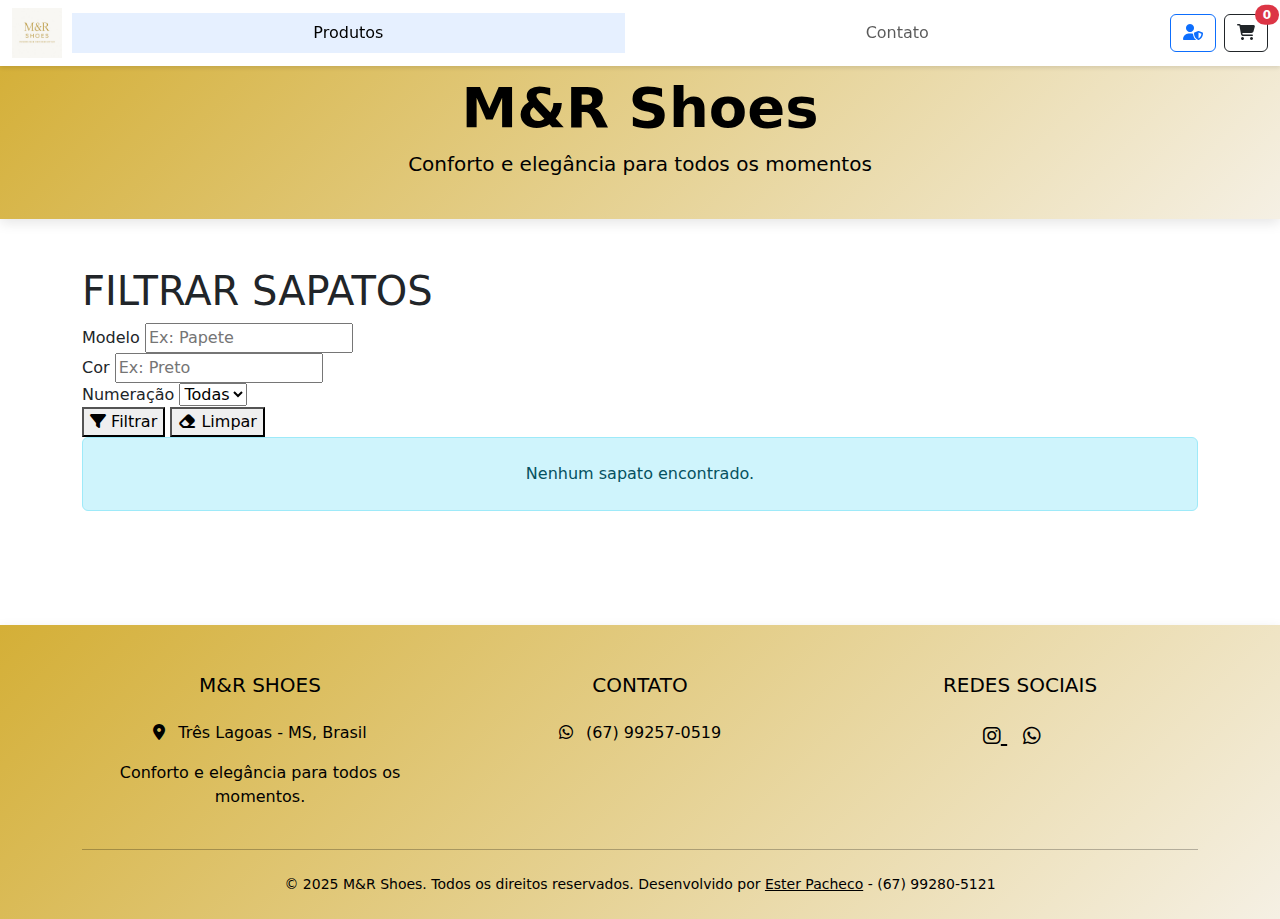
<file: index.html>
<!DOCTYPE html>
<html lang="pt-BR">
<head>
    <meta charset="UTF-8">
    <meta name="viewport" content="width=device-width, initial-scale=1.0">
    <title>M&R Shoes</title>
    <link href="https://cdn.jsdelivr.net/npm/bootstrap@5.3.0/dist/css/bootstrap.min.css" rel="stylesheet">
    <link rel="stylesheet" href="https://cdnjs.cloudflare.com/ajax/libs/font-awesome/6.4.0/css/all.min.css">
    <link rel="stylesheet" href="index_estilo.css">
</head>
<body>
    <!-- Navbar -->
    <nav class="navbar navbar-expand-lg navbar-light">
        <div class="container-fluid">
            <img src="estoque/logo M&R Shoes.jpg" alt="" id="logo">
            <button class="navbar-toggler" type="button" data-bs-toggle="collapse" data-bs-target="#navbarNav">
                <span class="navbar-toggler-icon"></span>
            </button>
            <div class="collapse navbar-collapse" id="navbarNav">
                <div class="navbar-nav w-100">
                    <a class="nav-link active" href="#produtos">Produtos</a>
                    <a class="nav-link" href="#contatos">Contato</a>
                </div>
                <!-- Ícone de Login para Gerente -->
                <div class="d-flex">
                    <a href="estoque/login.html" class="btn btn-outline-primary me-2" title="Área do Gerente">
                        <i class="fas fa-user-shield"></i>
                    </a>
                    <a href="#" class="btn btn-outline-dark position-relative" id="btnAbrirCarrinho">
                        <i class="fas fa-shopping-cart"></i>
                        <span class="position-absolute top-0 start-100 translate-middle badge rounded-pill bg-danger" id="contadorCarrinho">0</span>
                    </a>
                </div>
            </div>
        </div>
    </nav>

    <!-- Hero Section -->
    <header class="header">
        <div class="container text-center">
            <h1 class="display-4 fw-bold">M&R Shoes</h1>
            <p class="lead">Conforto e elegância para todos os momentos</p>
        </div>
    </header>

    <!-- Seção de Produtos -->
    <section id="produtos" class="py-5">
        <div class="container">
            <!-- Filtros  -->
            <div class="filtros-container">
                <h1 class="filtros-titulo">FILTRAR SAPATOS</h1>
                <div class="filtros-form">
                    <div class="filtro-group">
                        <label for="filtro-modelo">Modelo</label>
                        <input type="text" id="filtro-modelo" placeholder="Ex: Papete" class="filtro-input">
                    </div>
                    
                    <div class="filtro-group">
                        <label for="filtro-cor">Cor</label>
                        <input type="text" id="filtro-cor" placeholder="Ex: Preto" class="filtro-input">
                    </div>
                    
                    <div class="filtro-group">
                        <label for="filtro-numeracao">Numeração</label>
                        <select id="filtro-numeracao" class="filtro-select">
                            <option value="">Todas</option>
                            <option value="33">33</option>
                            <option value="34">34</option>
                            <option value="35">35</option>
                            <option value="36">36</option>
                            <option value="37">37</option>
                            <option value="38">38</option>
                            <option value="39">39</option>
                            <option value="40">40</option>
                            <option value="41">41</option>
                            <option value="42">42</option>
                            <option value="43">43</option>
                            <option value="44">44</option>
                        </select>
                    </div>
                    
                    <div class="filtro-botoes">
                        <button class="filtro-btn aplicar" onclick="filtrarEstoque()">
                            <i class="fas fa-filter"></i> Filtrar
                        </button>
                        <button class="filtro-btn limpar" onclick="limparFiltros()">
                            <i class="fas fa-eraser"></i> Limpar
                        </button>
                    </div>
                </div>
            </div>

            <!-- Lista de Produtos -->
            <div class="row" id="listaSapatos">
                <!-- Os produtos serão carregados dinamicamente pelo JavaScript -->
                <div class="col-12 text-center py-4">
                    <div class="spinner-border text-primary" role="status">
                        <span class="visually-hidden">Carregando...</span>
                    </div>
                </div>
            </div>
        </div>
    </section>

    <!-- Modal do Carrinho -->
    <div class="modal-carrinho" id="modalCarrinho">
        <div class="modal-content-carrinho">
            <div class="modal-header">
                <h3 class="modal-title">🛍️ Carrinho de Compras</h3>
                <button type="button" class="btn-close" onclick="fecharCarrinho()"></button>
            </div>
            <div class="modal-body">
                <div id="carrinho-vazio" class="text-center py-4">
                    <i class="fas fa-shopping-cart fa-3x mb-3 text-muted"></i>
                    <p>Seu carrinho está vazio</p>
                </div>
                <div id="carrinho-itens"></div>
                <div id="carrinho-total" class="carrinho-total"></div>
            </div>
            <div class="modal-footer">
                <div class="carrinho-botoes">
                    <button class="btn-continuar" onclick="fecharCarrinho()">Continuar Comprando</button>
                    <button class="btn-whatsapp" onclick="finalizarCompraWhatsApp()">
                        <i class="fab fa-whatsapp"></i> WhatsApp
                    </button>
                </div>
                <p class="text-muted mt-3 small">
                    <i class="fas fa-info-circle"></i> Ao finalizar, você será direcionado ao WhatsApp para confirmar sua compra.
                </p>
            </div>
        </div>
    </div>

    <!-- Notificação -->
    <div class="notificacao" id="notificacao"></div>

    <!-- Footer -->
    <section id="contatos">
        <footer class="footer bg-dark text-black pt-5 pb-4">
            <div class="container">
                <div class="row">
                    <!-- Sobre Nós -->
                    <div class="col-lg-4 col-md-6 mb-4 mb-md-0 text-center">
                        <h5 class="text-uppercase mb-4" style="text-align: center;">M&R Shoes</h5>
                        <p>
                            <i class="fas fa-map-marker-alt me-2"></i> Três Lagoas - MS, Brasil
                        </p>
                        <p class="mb-0">
                            Conforto e elegância para todos os momentos.
                        </p>
                    </div>

                    <!-- Contato -->
                    <div class="col-lg-4 col-md-6 mb-4 mb-md-0 text-center">
                        <h5 class="text-uppercase mb-4" style="text-align: center;">Contato</h5>
                        <ul class="list-unstyled">
                            <li class="mb-2">
                                <a href="https://wa.me/5567992570519?text=Olá, visitei seu site e tenho interesse em seus sapatos!" 
                                class="text-black text-decoration-none">
                                    <i class="fab fa-whatsapp me-2"></i> (67) 99257-0519
                                </a>
                            </li>
                        </ul>
                    </div>

                    <!-- Redes Sociais -->
                    <div class="col-lg-4 col-md-12 text-center">
                        <h5 class="text-uppercase mb-4" style="text-align: center;">Redes Sociais</h5>
                        <div class="social-links">
                            <a href="https://www.instagram.com/mr.shoes.br/" 
                            class="text-black me-3 fs-5" 
                            target="_blank" 
                            aria-label="Instagram">
                                <i class="fab fa-instagram"></i>
                            </a>
                            <a href="https://wa.me/5567992570519?text=Olá, visitei seu site e tenho interesse em seus sapatos!" 
                            class="text-black me-3 fs-5" 
                            target="_blank" 
                            aria-label="WhatsApp">
                                <i class="fab fa-whatsapp"></i>
                            </a>
                        </div>
                    </div>
                </div>

                <!-- Direitos Autorais -->
                <div class="row mt-4">
                    <div class="col-12 text-center">
                        <hr class="mb-4 bg-light">
                        <p class="mb-0 small">
                            &copy; 2025 M&R Shoes. Todos os direitos reservados. 
                            <span class="d-block d-sm-inline mt-2 mt-sm-0">
                                Desenvolvido por <a href="https://www.instagram.com/esterpazini__/" class="text-black">Ester Pacheco</a> - (67) 99280-5121
                            </span>
                        </p>
                    </div>
                </div>
            </div>
        </footer>
    </section>

    <!-- Scripts -->
    <script src="https://cdn.jsdelivr.net/npm/bootstrap@5.3.0/dist/js/bootstrap.bundle.min.js"></script>
    <script src="estoque/estoque.js"></script>
    <script>
        // Variáveis globais
        let estoque = [];
        let carrinho = JSON.parse(localStorage.getItem('carrinho')) || [];
        
        // Função para carregar produtos
        async function carregarProdutos() {
            try {
                await initDB();
                await carregarEstoque();
                console.log("Produtos carregados:", estoque);
                atualizarListaProdutos();
                atualizarContadorCarrinho();
            } catch (error) {
                console.error("Erro ao carregar produtos:", error);
            }
        }
        
        // Função para mostrar produtos
        function atualizarListaProdutos(estoqueFiltrado = null) {
            const listaSapatos = document.getElementById('listaSapatos');
            const itensParaExibir = estoqueFiltrado !== null ? estoqueFiltrado : estoque;
            
            listaSapatos.innerHTML = '';
            
            if (!itensParaExibir || itensParaExibir.length === 0) {
                listaSapatos.innerHTML = `
                    <div class="col-12">
                        <div class="alert alert-info text-center py-4">
                            Nenhum sapato encontrado.
                        </div>
                    </div>`;
                return;
            }
            
            itensParaExibir.forEach(sapato => {
                const card = document.createElement('div');
                card.className = 'col-md-4 col-lg-3 mb-4';
                card.innerHTML = `
                    <div class="card h-100">
                        <img src="${sapato.foto || 'https://via.placeholder.com/200'}" 
                            class="card-img-top" alt="${sapato.modelo}" 
                            style="height: 200px; object-fit: cover;">
                        <div class="card-body">
                            <h5 class="card-title">${sapato.modelo || "Modelo desconhecido"}</h5>
                            <p class="card-text">
                                <strong>Cor:</strong> ${sapato.cor || "Não informada"}<br>
                                <strong>Numeração:</strong> ${sapato.numeracao || "N/I"}<br>
                                <strong>Valor:</strong> R$ ${sapato.valor?.toFixed(2) || "0.00"}
                            </p>
                            ${sapato.quantidade == 0 ? 
                                '<div class="alert alert-warning mb-0">Produto esgotado</div>' : 
                                `<p class="card-text"><small>Disponível: ${sapato.quantidade || 0} unidades</small></p>`
                            }
                        </div>
                        <div class="card-footer bg-white">
                            <button class="btn btn-primary w-100 ${sapato.quantidade == 0 ? 'disabled' : ''}" 
                                onclick="adicionarAoCarrinho('${sapato.id}')">
                                <i class="fas fa-shopping-cart me-2"></i>Comprar
                            </button>
                        </div>
                    </div>`;
                listaSapatos.appendChild(card);
            });
        }
        
        // Funções do Carrinho
        function adicionarAoCarrinho(idProduto) {
            const produto = estoque.find(p => p.id === idProduto);
            if (!produto) return;
            
            const itemNoCarrinho = carrinho.find(item => item.id === idProduto);
            
            if (itemNoCarrinho) {
                if (itemNoCarrinho.quantidade < produto.quantidade) {
                    itemNoCarrinho.quantidade += 1;
                    mostrarNotificacao(`${produto.modelo} - Quantidade atualizada: ${itemNoCarrinho.quantidade}`);
                } else {
                    mostrarNotificacao('Quantidade máxima disponível atingida!', 'error');
                    return;
                }
            } else {
                carrinho.push({
                    id: produto.id,
                    modelo: produto.modelo,
                    cor: produto.cor,
                    numeracao: produto.numeracao,
                    valor: produto.valor,
                    quantidade: 1,
                    foto: produto.foto
                });
                mostrarNotificacao(`${produto.modelo} adicionado ao carrinho!`);
            }
            
            salvarCarrinho();
            atualizarContadorCarrinho();
        }
        
        function salvarCarrinho() {
            localStorage.setItem('carrinho', JSON.stringify(carrinho));
        }
        
        function atualizarContadorCarrinho() {
            const totalItens = carrinho.reduce((total, item) => total + item.quantidade, 0);
            document.getElementById('contadorCarrinho').textContent = totalItens;
        }
        
        function mostrarNotificacao(mensagem, tipo = 'success') {
            const notificacao = document.getElementById('notificacao');
            notificacao.textContent = mensagem;
            notificacao.style.display = 'block';
            notificacao.style.backgroundColor = tipo === 'success' ? '#28a745' : '#dc3545';
            
            setTimeout(() => {
                notificacao.style.display = 'none';
            }, 3000);
        }
        
        // Funções para abrir/fechar o carrinho
        function abrirCarrinho() {
            const modal = document.getElementById('modalCarrinho');
            modal.classList.add('active');
            atualizarCarrinhoModal();
        }
        
        function fecharCarrinho() {
            const modal = document.getElementById('modalCarrinho');
            modal.classList.remove('active');
        }
        
        // Atualiza o conteúdo do modal do carrinho
        function atualizarCarrinhoModal() {
            const carrinhoItens = document.getElementById('carrinho-itens');
            const carrinhoVazio = document.getElementById('carrinho-vazio');
            const carrinhoTotal = document.getElementById('carrinho-total');
            
            if (carrinho.length === 0) {
                carrinhoVazio.style.display = 'block';
                carrinhoItens.innerHTML = '';
                carrinhoTotal.innerHTML = '';
                return;
            }
            
            carrinhoVazio.style.display = 'none';
            carrinhoItens.innerHTML = '';
            
            let total = 0;
            
            carrinho.forEach(item => {
                const produtoEstoque = estoque.find(p => p.id === item.id);
                const maxDisponivel = produtoEstoque ? produtoEstoque.quantidade : 0;
                const subtotal = item.valor * item.quantidade;
                total += subtotal;
                
                const itemDiv = document.createElement('div');
                itemDiv.className = 'carrinho-item';
                itemDiv.innerHTML = `
                    <div class="d-flex align-items-center">
                        <img src="${item.foto || 'https://via.placeholder.com/50'}" 
                            width="50" height="50" style="object-fit: cover; margin-right: 15px;">
                        <div class="carrinho-item-info">
                            <h6 class="mb-1">${item.modelo}</h6>
                            <small class="text-muted">Cor: ${item.cor} | Nº: ${item.numeracao}</small>
                            <p class="mb-0">R$ ${item.valor.toFixed(2)}</p>
                        </div>
                    </div>
                    <div class="carrinho-item-quantidade">
                        <button onclick="alterarQuantidade('${item.id}', -1)">-</button>
                        <span>${item.quantidade}</span>
                        <button onclick="alterarQuantidade('${item.id}', 1)" ${item.quantidade >= maxDisponivel ? 'disabled' : ''}>+</button>
                        <button class="btn-remover" onclick="removerDoCarrinho('${item.id}')">
                            <i class="fas fa-trash"></i>
                        </button>
                    </div>`;
                
                carrinhoItens.appendChild(itemDiv);
            });
            
            carrinhoTotal.innerHTML = `Total: R$ ${total.toFixed(2)}`;
        }
        
        function alterarQuantidade(idProduto, mudanca) {
            const item = carrinho.find(item => item.id === idProduto);
            if (!item) return;
            
            const produtoEstoque = estoque.find(p => p.id === idProduto);
            
            if (mudanca === 1) {
                if (item.quantidade < produtoEstoque.quantidade) {
                    item.quantidade += 1;
                } else {
                    mostrarNotificacao('Quantidade máxima disponível atingida!', 'error');
                    return;
                }
            } else if (mudanca === -1) {
                if (item.quantidade > 1) {
                    item.quantidade -= 1;
                } else {
                    removerDoCarrinho(idProduto);
                    return;
                }
            }
            
            salvarCarrinho();
            atualizarContadorCarrinho();
            atualizarCarrinhoModal();
        }
        
        function removerDoCarrinho(idProduto) {
            carrinho = carrinho.filter(item => item.id !== idProduto);
            salvarCarrinho();
            atualizarContadorCarrinho();
            atualizarCarrinhoModal();
            mostrarNotificacao('Item removido do carrinho');
        }
        
        function finalizarCompraWhatsApp() {
            if (carrinho.length === 0) {
                mostrarNotificacao('Seu carrinho está vazio!', 'error');
                return;
            }
            
            const total = carrinho.reduce((sum, item) => sum + (item.valor * item.quantidade), 0);
            
            // Monta a mensagem para o WhatsApp
            let mensagem = '';
            
            carrinho.forEach(item => {
                mensagem += `- ${item.modelo} (Cor: ${item.cor}, Nº: ${item.numeracao}) - ${item.quantidade}x R$ ${item.valor.toFixed(2)}\n`;
            });
            
            mensagem += `\n*Total: R$ ${total.toFixed(2)}*`;
            mensagem += '\n\nPor favor, confirme a disponibilidade dos produtos.';
            
            // Codifica a mensagem para URL
            const mensagemCodificada = encodeURIComponent(mensagem);
            
            // Redireciona para o WhatsApp
            window.open(`https://wa.me/5567992570519?text=ol%C3%A1%2C%20visitei%20seu%20site%20e%20tenho%20interesse%20em%20comprar%20seus%20sapatos!${mensagemCodificada}`, '_blank');
            
            // Limpa o carrinho após a compra
            carrinho = [];
            salvarCarrinho();
            atualizarContadorCarrinho();
            atualizarCarrinhoModal();
            fecharCarrinho();
        }
        
        // Event listeners
        document.getElementById('btnAbrirCarrinho').addEventListener('click', function(e) {
            e.preventDefault();
            abrirCarrinho();
        });
        
        // Fechar modal ao clicar fora
        document.getElementById('modalCarrinho').addEventListener('click', function(e) {
            if (e.target === this) {
                fecharCarrinho();
            }
        });

        function filtrarEstoque() {
            const modelo = document.getElementById('filtro-modelo').value.toLowerCase();
            const cor = document.getElementById('filtro-cor').value.toLowerCase();
            const numeracao = document.getElementById('filtro-numeracao').value;

            const estoqueFiltrado = estoque.filter(sapato => {
                const matchModelo = modelo ? sapato.modelo.toLowerCase().includes(modelo) : true;
                const matchCor = cor ? sapato.cor.toLowerCase().includes(cor) : true;
                const matchNumeracao = numeracao ? sapato.numeracao === numeracao : true;

                return matchModelo && matchCor && matchNumeracao;
            });

            atualizarListaProdutos(estoqueFiltrado); // Atualiza a lista com os itens filtrados
        }

        function limparFiltros() {
            document.getElementById('filtro-modelo').value = '';
            document.getElementById('filtro-cor').value = '';
            document.getElementById('filtro-numeracao').value = '';
            atualizarListaProdutos(); // Mostra todo o estoque novamente
        }
        
        // Inicializa o carregamento dos produtos quando a página carrega
        document.addEventListener('DOMContentLoaded', carregarProdutos);
    </script>
</body>
</html>
</file>
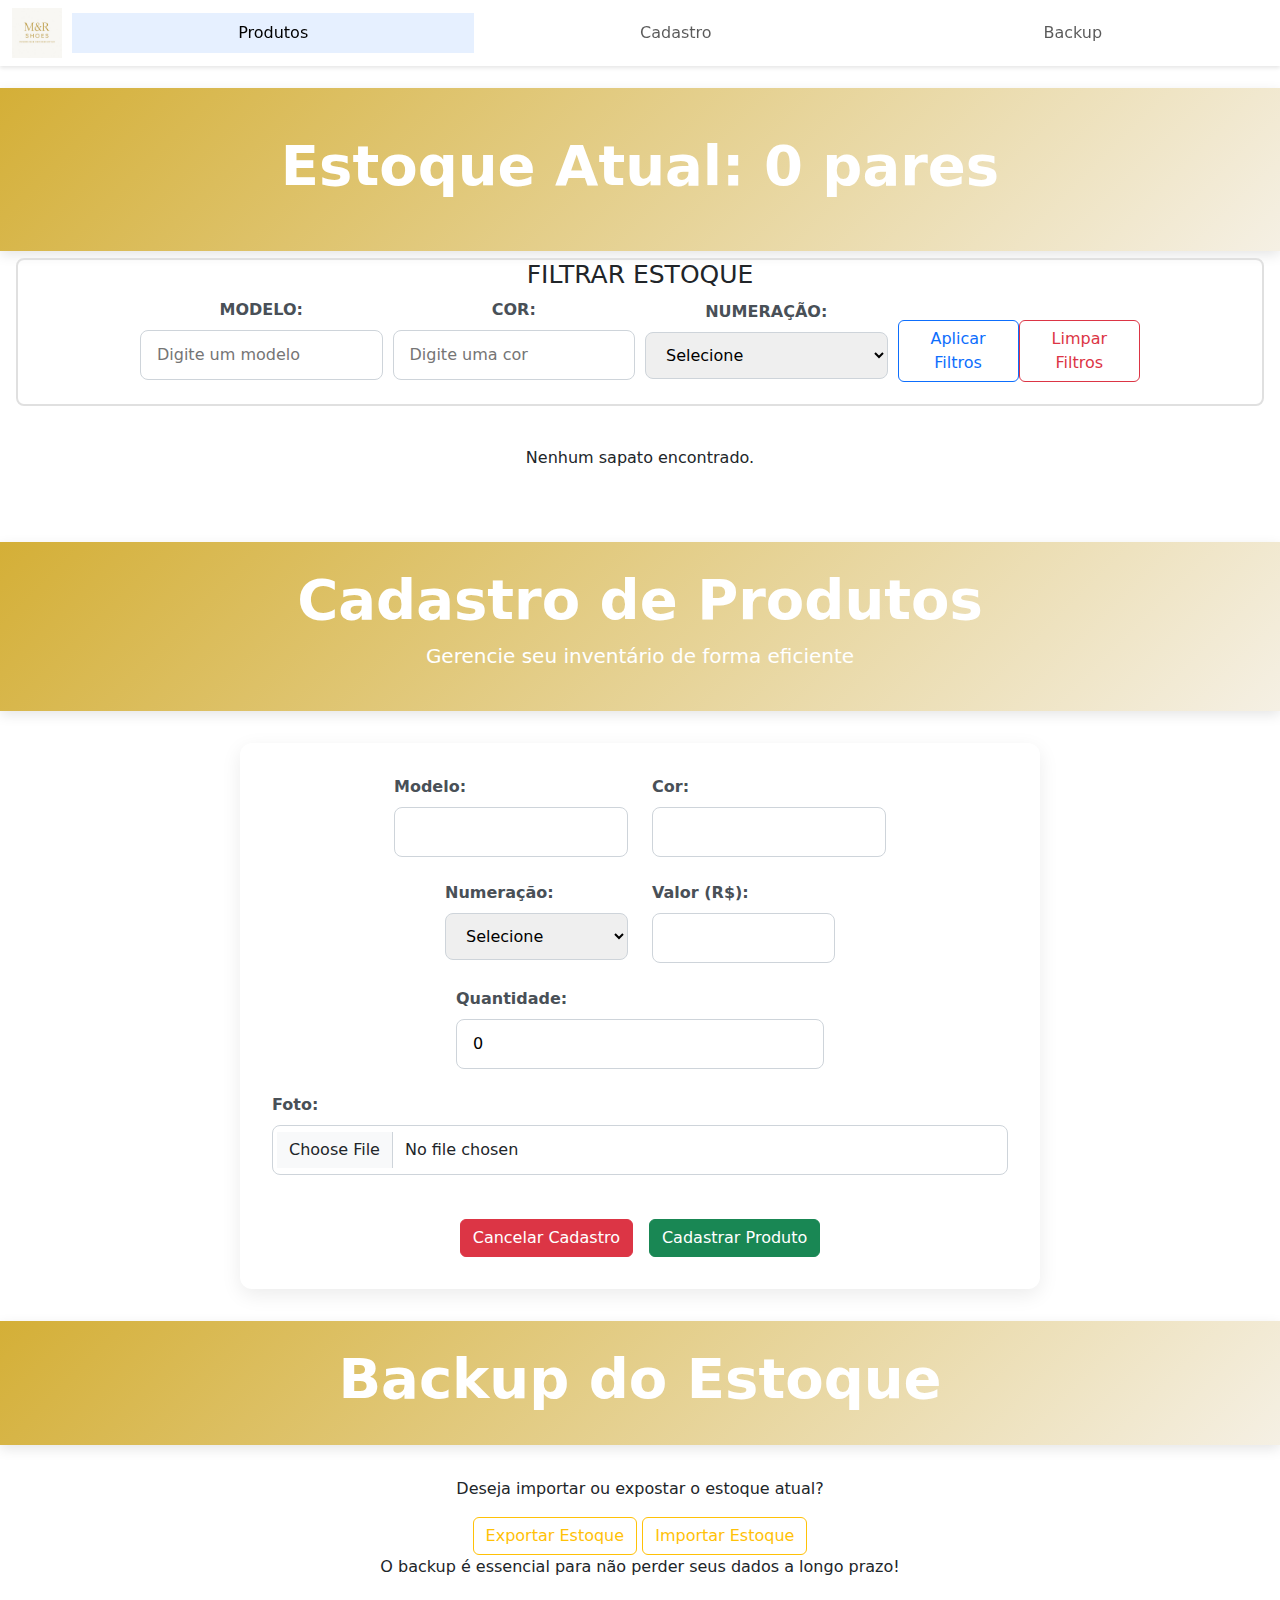
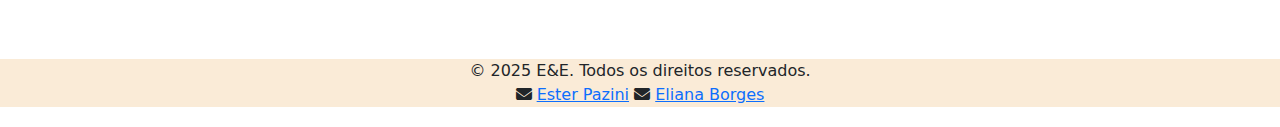
<file: estoque/estoque.html>
<!DOCTYPE html>
<html lang="pt-br">
<head>
    <meta charset="UTF-8">
    <meta name="viewport" content="width=device-width, initial-scale=1.0">
    <link href="https://cdn.jsdelivr.net/npm/bootstrap@5.3.6/dist/css/bootstrap.min.css" rel="stylesheet">
    <script src="https://cdn.jsdelivr.net/npm/bootstrap@5.3.6/dist/js/bootstrap.bundle.min.js"></script>
    <link rel="stylesheet" href="estilo.css">
    <link rel="stylesheet" href="https://cdnjs.cloudflare.com/ajax/libs/font-awesome/6.4.0/css/all.min.css">
    <title>M&R Shoes</title>
</head>
<body>
    <section id="produtos">
        <nav class="navbar navbar-expand-lg navbar-light">
            <div class="container-fluid">
                <img src="logo M&R Shoes.jpg" alt="" id="logo">
                <button class="navbar-toggler" type="button" data-bs-toggle="collapse" data-bs-target="#navbarNav">
                    <span class="navbar-toggler-icon"></span>
                </button>
                <div class="collapse navbar-collapse" id="navbarNav">
                    <div class="navbar-nav w-100">
                        <a class="nav-link active" href="#produtos">Produtos</a>
                        <a class="nav-link" href="#cadastro-produtos">Cadastro</a>
                        <a class="nav-link" href="#backup">Backup</a>
                    </div>
                </div>
            </div>
        </nav>

        <header class="header text-center" style="margin-bottom: 7px;">
            <div class="estoque-list container">
                <h1 class="display-4 fw-bold" id="titulo-estoque">Estoque Atual: <span id="total-itens">0</span> pares</h1>
            </div>
        </header>

        <div class="total-filtros">
            <h2 style="text-align: center; font-size: 25px;">FILTRAR ESTOQUE</h2>
            <div class="filtros">
    	        <div class="form-group">
        	        <label for="filtro-modelo">MODELO:</label>
        	        <input type="text" id="filtro-modelo" placeholder="Digite um modelo">
    	        </div>
    	        <div class="form-group">
        	        <label for="filtro-cor">COR:</label>
        	        <input type="text" id="filtro-cor" placeholder="Digite uma cor">
    	        </div>
    	        <div class="form-group">
        	        <label for="filtro-numeracao">NUMERAÇÃO:</label>
        	        <select id="filtro-numeracao">
                        <option value="">Selecione</option>
				        <option value="33">33</option>
            	        <option value="34">34</option>
            	        <option value="35">35</option>
            	        <option value="36">36</option>
            	        <option value="37">37</option>
            	        <option value="38">38</option>
            	        <option value="39">39</option>
            	        <option value="40">40</option>
            	        <option value="41">41</option>
            	        <option value="42">42</option>
            	        <option value="43">43</option>
            	        <option value="44">44</option>
        	        </select>
    	        </div>
                <div id="buttons-filtro">
    	            <button class="btn btn-outline-primary" onclick="filtrarEstoque()">Aplicar Filtros</button>
    	            <button class="btn btn-outline-danger" onclick="limparFiltros()">Limpar Filtros</button>
                </div>
	        </div>
            
        </div>
        
        <div class="row" id="listaSapatos"></div>
    </section>

    <section id="cadastro-produtos">
        <header class="header text-center">
            <div class="container">
                <h1 class="display-4 fw-bold" id="titulo-cadastro">Cadastro de Produtos</h1>
                <p class="lead">Gerencie seu inventário de forma eficiente</p>
            </div>
        </header>

        <div id="mensagem-sucesso" class="mensagem-sucesso hidden"></div>

        <div class="container-adicionar-sapato">
            <div class="form-container">
                <input type="hidden" id="sapato-id">
                <div class="row">
                    <div class="col-md-6">
                        <div class="form-group">
                            <label for="modelo">Modelo:</label>
                            <input type="text" id="modelo" class="form-control-lg" required>
                            <span id="modelo-error" class="error"></span>
                        </div>
                    </div>
                    <div class="col-md-6">
                        <div class="form-group">
                            <label for="cor">Cor:</label>
                            <input type="text" id="cor" class="form-control-lg" required>
                            <span id="cor-error" class="error"></span>
                        </div>
                    </div>
                </div>
            
                <div class="row">
                    <div class="col-md-6">
                        <div class="form-group">
                            <label for="numeracao">Numeração:</label>
                            <select id="numeracao" class="form-select-lg" required>
                                <option value="">Selecione</option>
                                <option value="33">33</option>
                                <option value="34">34</option>
                                <option value="35">35</option>
                                <option value="36">36</option>
                                <option value="37">37</option>
                                <option value="38">38</option>
                                <option value="39">39</option>
                                <option value="40">40</option>
                                <option value="41">41</option>
                                <option value="42">42</option>
                                <option value="43">43</option>
                                <option value="44">44</option>
                            </select>
                            <span id="numeracao-error" class="error"></span>
                        </div>
                    </div>
                    <div class="col-md-6">
                        <div class="form-group">
                            <label for="valor">Valor (R$):</label>
                            <input type="number" id="valor" step="0.01" class="form-control-lg" required>
                            <span id="valor-error" class="error"></span>
                        </div>
                    </div>
                </div>

                <div class="col-md-6">
                    <div class="form-group">
                        <label for="quantidade">Quantidade:</label>
                        <input type="number" min="0" id="quantidade" class="form-control-lg" value="0">
                    </div>
                </div>

                <div class="form-group">
                    <label for="foto-upload">Foto:</label>
                    <input type="file" id="foto-upload" accept="image/*" class="form-control" required>
                    <span id="foto-error" class="error"></span>
                    </div>
            
                    <div class="buttons">
                    <button id="btn-cancelar" type="button" class="btn btn-danger" onclick="limparFormulario()">Cancelar Cadastro</button>
                    <button id="btn-adicionar" type="button" class="btn btn-success" onclick="adicionarSapato()">Cadastrar Produto</button>
                </div>
            </div>
        </div>
    </section>

    <section id="backup">
        <header class="header text-center">
            <div class="container">
                <h1 class="display-4 fw-bold">Backup do Estoque</h1>
                </div>
                </header>

                <div class="backup-section" style="text-align: center;">
                <p>Deseja importar ou expostar o estoque atual? </p>
    	        <button class="btn btn-outline-warning" onclick="exportarEstoque()">Exportar Estoque</button>
    	        <button class="btn btn-outline-warning" onclick="document.getElementById('import-input').click()">Importar Estoque</button>
    	        <input type="file" id="import-input" accept=".json" class="hidden" onchange="importarEstoque(this)">
    	        <p>O backup é essencial para não perder seus dados a longo prazo!</p>
	            </div>
                </section>

                <footer style="text-align: center; margin-top: 80px; margin-bottom: 20px; background-color: antiquewhite;">
                <p style="margin-bottom: 0px;">&copy; 2025 E&E. Todos os direitos reservados.</p>
                <nav>
                <i class="fa-solid fa-envelope fa-bounce" style="--fa-bounce-start-scale-x: 1;--fa-bounce-start-scale-y: 1;--fa-bounce-jump-scale-x: 1;--fa-bounce-jump-scale-y: 1;--fa-bounce-land-scale-x: 1;--fa-bounce-land-scale-y: 1;--fa-bounce-rebound: 0;"></i>
                <a href="https://www.instagram.com/esterpazini__/">Ester Pazini</a>
                <i class="fa-solid fa-envelope fa-bounce" style="--fa-bounce-start-scale-x: 1;--fa-bounce-start-scale-y: 1;--fa-bounce-jump-scale-x: 1;--fa-bounce-jump-scale-y: 1;--fa-bounce-land-scale-x: 1;--fa-bounce-land-scale-y: 1;--fa-bounce-rebound: 0;"></i>
                <a href="https://www.instagram.com/_elianaborgess/">Eliana Borges</a>
                </nav>
                </footer>
                <div id="confirm-modal" class="modal" style="
                display: none;
                position: fixed;
                z-index: 9999;
                left: 0;
                top: 0;
                width: 100%;
                height: 100%;
                background-color: rgba(0,0,0,0.4);
                ">
                <div class="modal-content" style="
                background-color: white;
                margin: 15% auto;
                padding: 20px;
                border: 1px solid #888;
                width: 80%;
                max-width: 400px;
                border-radius: 8px;
                text-align: center;
                box-shadow: 0 5px 15px rgba(0,0,0,0.3);
                ">
                <h3 id="modal-message">Certeza que deseja excluir esse item?</h3>
                <div style="margin-top: 20px;">
                <button class="btn btn-danger" onclick="confirmarAcao()">Confirmar</button>
                <button class="btn btn-secondary" onclick="fecharModal()">Cancelar</button>
                </div>
                </div>
            </div>


        <script src="estoque.js"></script>
    </body>
</html>
</file>
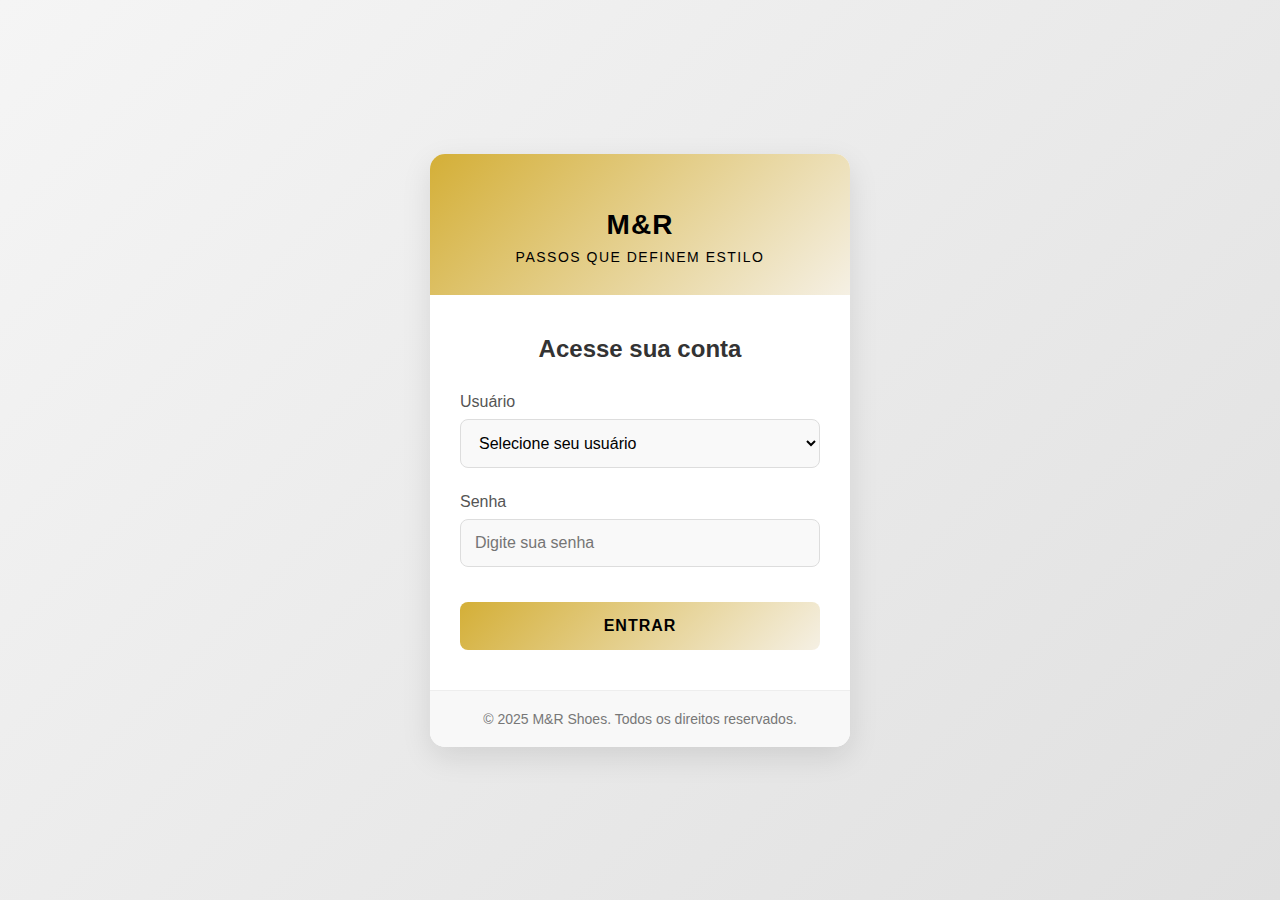
<file: estoque/login.html>
<!DOCTYPE html>
<html lang="pt-BR">
<head>
    <meta charset="UTF-8">
    <meta name="viewport" content="width=device-width, initial-scale=1.0">
    <title>M&R Shoes - Login</title>
    <style>
        * {
            margin: 0;
            padding: 0;
            box-sizing: border-box;
            font-family: 'Segoe UI', Tahoma, Geneva, Verdana, sans-serif;
        }

        body {
            background: linear-gradient(135deg, #f5f5f5 0%, #e0e0e0 100%);
            min-height: 100vh;
            display: flex;
            justify-content: center;
            align-items: center;
            padding: 20px;
        }

        .login-container {
            background: white;
            border-radius: 15px;
            box-shadow: 0 10px 30px rgba(0, 0, 0, 0.1);
            width: 100%;
            max-width: 420px;
            overflow: hidden;
            text-align: center;
        }

        .logo-container {
            background: linear-gradient(135deg, #D4AF37,  #F5F0E4);
            padding: 40px 20px 30px;
        }

        .logo {
            max-width: 220px;
            margin: 0 auto;
            display: block;
        }

        .logo-text {
            color: black;
            font-size: 28px;
            font-weight: bold;
            letter-spacing: 1px;
            margin-top: 15px;
            text-transform: uppercase;
        }

        .tagline {
            color: black;
            font-size: 14px;
            letter-spacing: 1.5px;
            margin-top: 8px;
            font-weight: 500;
        }

        .login-form {
            padding: 40px 30px;
        }

        .form-title {
            color: #333;
            font-size: 24px;
            margin-bottom: 30px;
            font-weight: 600;
        }

        .input-group {
            margin-bottom: 25px;
            text-align: left;
        }

        label {
            display: block;
            color: #555;
            margin-bottom: 8px;
            font-weight: 500;
        }

        select, input {
            width: 100%;
            padding: 14px;
            border: 1px solid #ddd;
            border-radius: 8px;
            font-size: 16px;
            background-color: #f9f9f9;
            transition: all 0.3s ease;
        }

        select:focus, input:focus {
            outline: none;
            border-color: #d4af37;
            box-shadow: 0 0 0 3px rgba(212, 175, 55, 0.2);
        }

        .btn-login {
            background: linear-gradient(135deg, #D4AF37,  #F5F0E4);
            color: black;
            border: none;
            padding: 15px;
            font-size: 16px;
            font-weight: 600;
            border-radius: 8px;
            cursor: pointer;
            width: 100%;
            transition: all 0.3s ease;
            letter-spacing: 1px;
            text-transform: uppercase;
            margin-top: 10px;
        }

        .btn-login:hover {
            background: linear-gradient(to right, #333333, #555555);
            transform: translateY(-2px);
            box-shadow: 0 5px 15px rgba(0, 0, 0, 0.1);
        }

        .error-message {
            color: #d32f2f;
            background-color: #ffcdd2;
            padding: 10px;
            border-radius: 5px;
            margin-bottom: 15px;
            display: none;
            font-weight: 500;
        }

        .footer {
            padding: 20px;
            background-color: #f8f8f8;
            color: #777;
            font-size: 14px;
            border-top: 1px solid #eee;
        }

        @media (max-width: 480px) {
            .login-container {
                max-width: 100%;
            }
            
            .login-form {
                padding: 30px 20px;
            }
        }
    </style>
</head>
<body>
    <div class="login-container">
        <div class="logo-container">
            <div class="logo-text">M&R</div>
            <div class="tagline">PASSOS QUE DEFINEM ESTILO</div>
        </div>
        
        <form class="login-form" id="loginForm">
            <h2 class="form-title">Acesse sua conta</h2>
            
            <div class="error-message" id="errorMessage">
                Credenciais inválidas! Tente novamente.
            </div>
            
            <div class="input-group">
                <label for="usuario">Usuário</label>
                <select id="usuario" required>
                    <option value="" disabled selected>Selecione seu usuário</option>
                    <option value="gerente">Gerente de Loja</option>
                </select>
            </div>
            
            <div class="input-group">
                <label for="senha">Senha</label>
                <input type="password" id="senha" placeholder="Digite sua senha" required>
            </div>
            
            <button type="submit" class="btn-login">Entrar</button>
        </form>
        
        <div class="footer">
            &copy; 2025 M&R Shoes. Todos os direitos reservados.
        </div>
    </div>

    <script>
        document.getElementById('loginForm').addEventListener('submit', function(e) {
            e.preventDefault();
            
            // Obtém os valores do formulário
            const usuario = document.getElementById('usuario').value;
            const senha = document.getElementById('senha').value;
            
            // Valores válidos (em produção isso seria no servidor)
            const usuariosValidos = {
                "gerente": "mara",
            };
            
            // Verifica as credenciais
            if (usuariosValidos[usuario] && usuariosValidos[usuario] === senha) {
                // Redireciona para estoque.html
                window.location.href = 'estoque.html';
            } else {
                // Mostra mensagem de erro
                document.getElementById('errorMessage').style.display = 'block';
                
                document.getElementById('senha').value = '';
                
                // Adiciona animação de erro
                document.getElementById('senha').style.animation = 'shake 0.5s';
                setTimeout(() => {
                    document.getElementById('senha').style.animation = '';
                }, 500);
            }
        });
        
        // Adiciona estilos de animação
        const style = document.createElement('style');
        style.innerHTML = `
            @keyframes shake {
                0%, 100% { transform: translateX(0); }
                25% { transform: translateX(-5px); }
                75% { transform: translateX(5px); }
            }
        `;
        document.head.appendChild(style);
    </script>
</body>
</html>
</file>
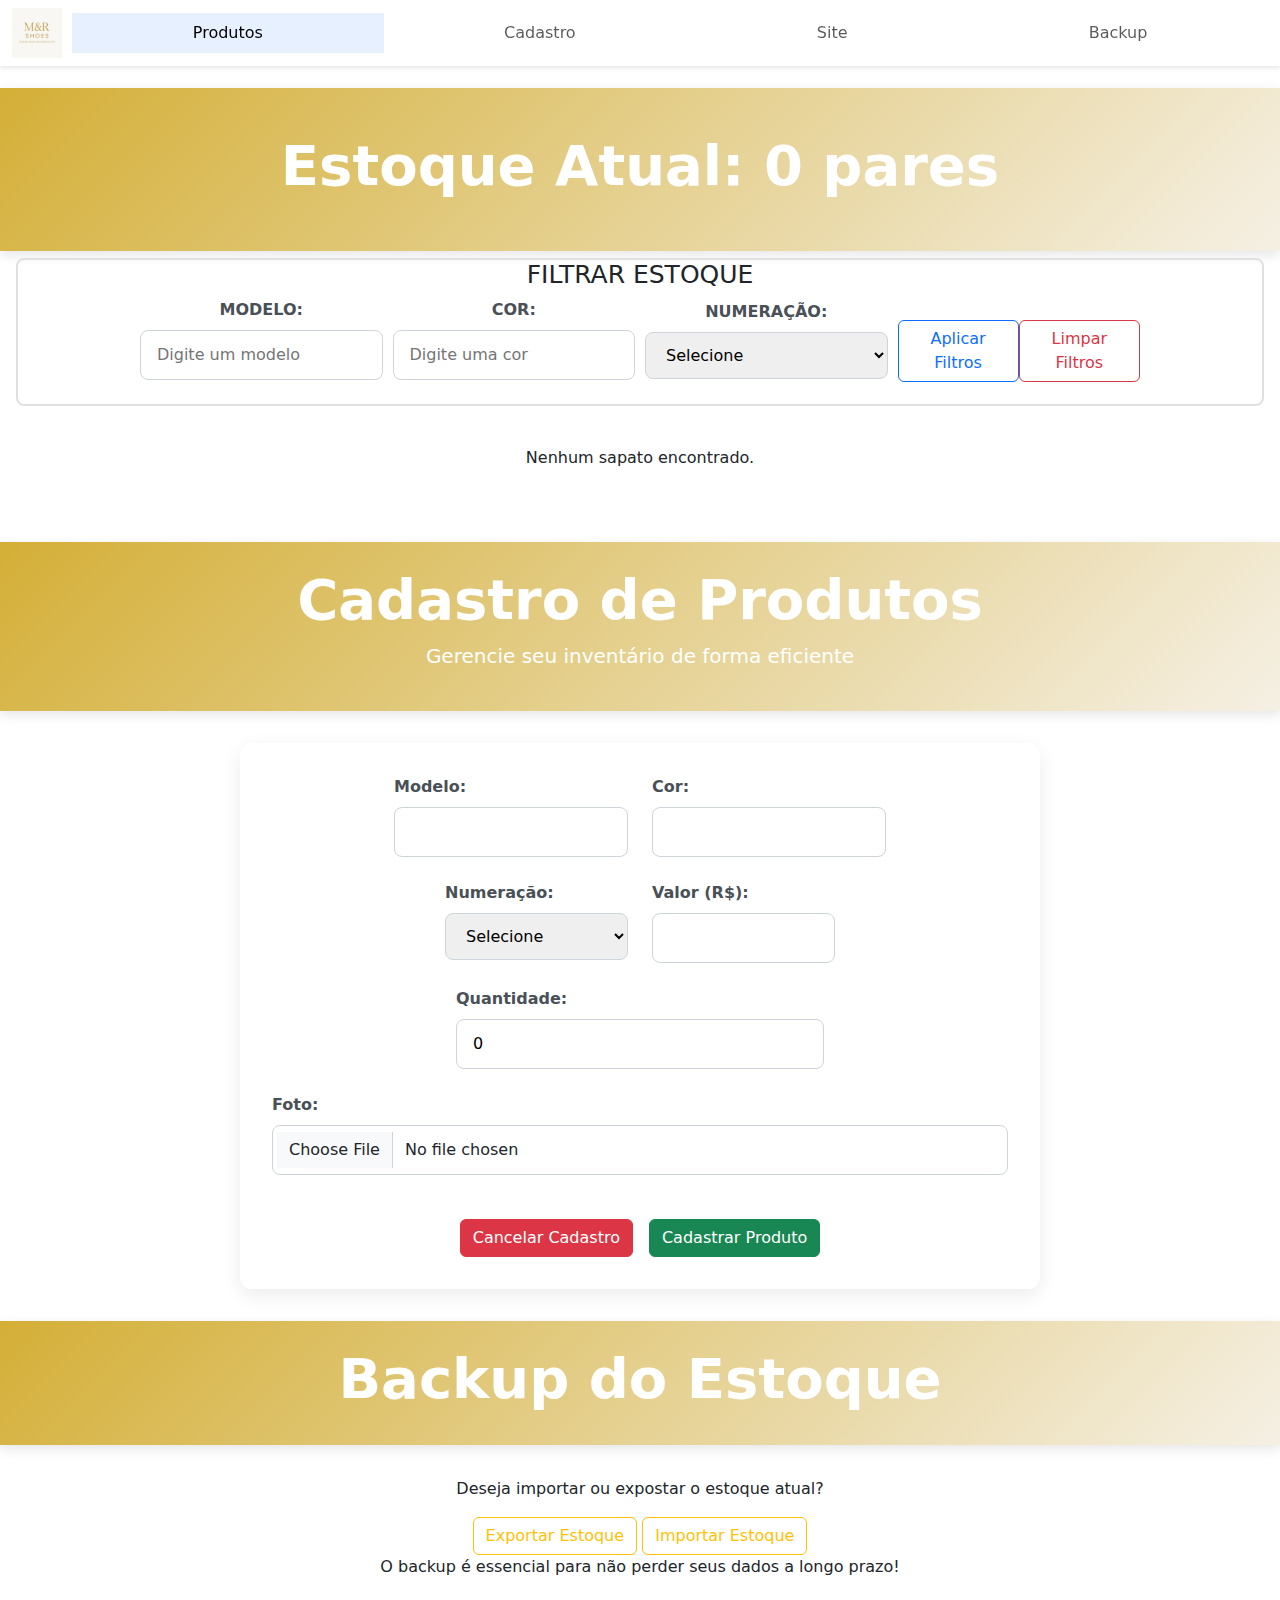
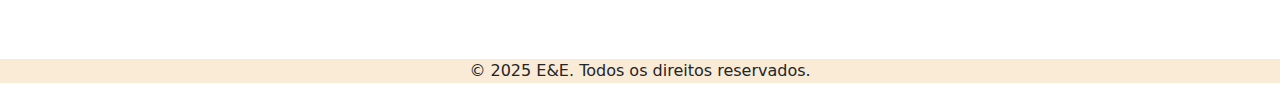
<file: M&R/estoque/estoque.html>
<!DOCTYPE html>
<html lang="pt-br">
<head>
    <meta charset="UTF-8">
    <meta name="viewport" content="width=device-width, initial-scale=1.0">
    <link href="https://cdn.jsdelivr.net/npm/bootstrap@5.3.6/dist/css/bootstrap.min.css" rel="stylesheet">
    <script src="https://cdn.jsdelivr.net/npm/bootstrap@5.3.6/dist/js/bootstrap.bundle.min.js"></script>
    <link rel="stylesheet" href="estilo.css">
    <link rel="stylesheet" href="https://cdnjs.cloudflare.com/ajax/libs/font-awesome/6.4.0/css/all.min.css">
    <title>M&R Shoes - Estoque</title>
</head>
<body>
    <section id="produtos">
        <nav class="navbar navbar-expand-lg navbar-light">
            <div class="container-fluid">
                <img src="logo M&R Shoes.jpg" alt="" id="logo">
                <button class="navbar-toggler" type="button" data-bs-toggle="collapse" data-bs-target="#navbarNav">
                    <span class="navbar-toggler-icon"></span>
                </button>
                <div class="collapse navbar-collapse" id="navbarNav">
                    <div class="navbar-nav w-100">
                        <a class="nav-link active" href="#produtos">Produtos</a>
                        <a class="nav-link" href="#cadastro-produtos">Cadastro</a>
                        <a class="nav-link" href="../index.html">Site</a>
                        <a class="nav-link" href="#backup">Backup</a>
                    </div>
                </div>
            </div>
        </nav>

        <header class="header text-center" style="margin-bottom: 7px;">
            <div class="estoque-list container">
                <h1 class="display-4 fw-bold" id="titulo-estoque">Estoque Atual: <span id="total-itens">0</span> pares</h1>
            </div>
        </header>

        <div class="total-filtros">
            <h2 style="text-align: center; font-size: 25px;">FILTRAR ESTOQUE</h2>
            <div class="filtros">
    	        <div class="form-group">
        	        <label for="filtro-modelo">MODELO:</label>
        	        <input type="text" id="filtro-modelo" placeholder="Digite um modelo">
    	        </div>
    	        <div class="form-group">
        	        <label for="filtro-cor">COR:</label>
        	        <input type="text" id="filtro-cor" placeholder="Digite uma cor">
    	        </div>
    	        <div class="form-group">
        	        <label for="filtro-numeracao">NUMERAÇÃO:</label>
        	        <select id="filtro-numeracao">
                        <option value="">Selecione</option>
				        <option value="33">33</option>
            	        <option value="34">34</option>
            	        <option value="35">35</option>
            	        <option value="36">36</option>
            	        <option value="37">37</option>
            	        <option value="38">38</option>
            	        <option value="39">39</option>
            	        <option value="40">40</option>
            	        <option value="41">41</option>
            	        <option value="42">42</option>
            	        <option value="43">43</option>
            	        <option value="44">44</option>
        	        </select>
    	        </div>
                <div id="buttons-filtro">
    	            <button class="btn btn-outline-primary" onclick="filtrarEstoque()">Aplicar Filtros</button>
    	            <button class="btn btn-outline-danger" onclick="limparFiltros()">Limpar Filtros</button>
                </div>
	        </div>
            
        </div>
        
        <div class="row" id="listaSapatos"></div>
    </section>

    <section id="cadastro-produtos">
        <header class="header text-center">
            <div class="container">
                <h1 class="display-4 fw-bold" id="titulo-cadastro">Cadastro de Produtos</h1>
                <p class="lead">Gerencie seu inventário de forma eficiente</p>
            </div>
        </header>

        <div id="mensagem-sucesso" class="mensagem-sucesso hidden"></div>

        <div class="container-adicionar-sapato">
            <div class="form-container">
                <input type="hidden" id="sapato-id">
                <div class="row">
                    <div class="col-md-6">
                        <div class="form-group">
                            <label for="modelo">Modelo:</label>
                            <input type="text" id="modelo" class="form-control-lg" required>
                            <span id="modelo-error" class="error"></span>
                        </div>
                    </div>
                    <div class="col-md-6">
                        <div class="form-group">
                            <label for="cor">Cor:</label>
                            <input type="text" id="cor" class="form-control-lg" required>
                            <span id="cor-error" class="error"></span>
                        </div>
                    </div>
                </div>
            
                <div class="row">
                    <div class="col-md-6">
                        <div class="form-group">
                            <label for="numeracao">Numeração:</label>
                            <select id="numeracao" class="form-select-lg" required>
                                <option value="">Selecione</option>
                                <option value="33">33</option>
                                <option value="34">34</option>
                                <option value="35">35</option>
                                <option value="36">36</option>
                                <option value="37">37</option>
                                <option value="38">38</option>
                                <option value="39">39</option>
                                <option value="40">40</option>
                                <option value="41">41</option>
                                <option value="42">42</option>
                                <option value="43">43</option>
                                <option value="44">44</option>
                            </select>
                            <span id="numeracao-error" class="error"></span>
                        </div>
                    </div>
                    <div class="col-md-6">
                        <div class="form-group">
                            <label for="valor">Valor (R$):</label>
                            <input type="number" id="valor" step="0.01" class="form-control-lg" required>
                            <span id="valor-error" class="error"></span>
                        </div>
                    </div>
                </div>

                <div class="col-md-6">
                    <div class="form-group">
                        <label for="quantidade">Quantidade:</label>
                        <input type="number" min="0" id="quantidade" class="form-control-lg" value="0">
                    </div>
                </div>

                <div class="form-group">
                    <label for="foto-upload">Foto:</label>
                    <input type="file" id="foto-upload" accept="image/*" class="form-control" required>
                    <span id="foto-error" class="error"></span>
                    </div>
            
                    <div class="buttons">
                    <button id="btn-cancelar" type="button" class="btn btn-danger" onclick="limparFormulario()">Cancelar Cadastro</button>
                    <button id="btn-adicionar" type="button" class="btn btn-success" onclick="adicionarSapato()">Cadastrar Produto</button>
                </div>
            </div>
        </div>
    </section>

    <section id="backup">
        <header class="header text-center">
            <div class="container">
                <h1 class="display-4 fw-bold">Backup do Estoque</h1>
                </div>
                </header>

                <div class="backup-section" style="text-align: center;">
                <p>Deseja importar ou expostar o estoque atual? </p>
    	        <button class="btn btn-outline-warning" onclick="exportarEstoque()">Exportar Estoque</button>
    	        <button class="btn btn-outline-warning" onclick="document.getElementById('import-input').click()">Importar Estoque</button>
    	        <input type="file" id="import-input" accept=".json" class="hidden" onchange="importarEstoque(this)">
    	        <p>O backup é essencial para não perder seus dados a longo prazo!</p>
	            </div>
                </section>

                <footer style="text-align: center; margin-top: 80px; margin-bottom: 20px; background-color: antiquewhite;">
                    <p style="margin-bottom: 0px;">&copy; 2025 E&E. Todos os direitos reservados.</p>
                </footer>
                <div id="confirm-modal" class="modal" style="
                display: none;
                position: fixed;
                z-index: 9999;
                left: 0;
                top: 0;
                width: 100%;
                height: 100%;
                background-color: rgba(0,0,0,0.4);
                ">
                <div class="modal-content" style="
                background-color: white;
                margin: 15% auto;
                padding: 20px;
                border: 1px solid #888;
                width: 80%;
                max-width: 400px;
                border-radius: 8px;
                text-align: center;
                box-shadow: 0 5px 15px rgba(0,0,0,0.3);
                ">
                <h3 id="modal-message">Certeza que deseja excluir esse item?</h3>
                <div style="margin-top: 20px;">
                <button class="btn btn-danger" onclick="confirmarAcao()">Confirmar</button>
                <button class="btn btn-secondary" onclick="fecharModal()">Cancelar</button>
                </div>
                </div>
            </div>


        <script src="estoque.js"></script>
    </body>
</html>
</file>
<file: index_estilo.css>
:root {
 --primary-color: #D4AF37;
 --secondary-color: #F5F0E4;
 --light-color: #f8f9fa;
 --dark-color: #212529;
}

#logo{
    width: 4%;
    height: 4%;
    margin-right: 10px;
}

/* estilo.css */
.navbar {
    padding: 0.5rem 0;
    margin: 0;
    position: fixed;
    top: 0;
    left: 0;
    width: 100%;
    z-index: 1030;
    box-shadow: 0 2px 4px rgba(0, 0, 0, 0.1);
    background-color: #fff; /* Fundo branco ou cor de sua preferência */
}

.navbar-nav {
    width: 100%;
    display: flex;
    justify-content: space-around; /* Distribui os itens igualmente */
}

.navbar-brand {
    margin-right: 0; /* Remove a margem padrão */
}

.nav-link {
    padding: 0.5rem 1rem;
    text-align: center;
    flex-grow: 1; /* Faz os itens crescerem igualmente */
}

.nav-link:hover, .nav-link.active {
    color: #0d6efd;
    background-color: rgba(13, 110, 253, 0.1);
}

.header {
    background: linear-gradient(135deg, var(--primary-color), var(--secondary-color));
    color: black;
    padding: 1.5rem 0;
    margin-top: 50px;
    box-shadow: 0 4px 12px rgba(0, 0, 0, 0.1);
}

.footer{
    background: linear-gradient(135deg, var(--primary-color), var(--secondary-color));
    color: black;
    padding: 1.5rem 0;
    margin-top: 50px;
    box-shadow: 0 4px 12px rgba(0, 0, 0, 0.1);
}

#buttons-filtro{
    display: flex;
    align-items: center;
    justify-content: center;
    width: 100%;
}

.filtros {
    display: flex;
    flex-direction: row;
    align-items: center; 
    text-align: center; 
    width: 100%;
    max-width: 1000px; 
    margin: 0 auto; 
    margin-bottom: 0px;
    gap: 10px;
}

.total-filtros{
    border: 2px solid #e0e0e0;
    border-radius: 8px; /* Cantos arredondados */
    margin-bottom: 1rem;
    margin-right: 1rem;
    margin-left: 1rem;
}

@media (max-width: 1024px) {
    .filtros {
        gap: 12px;
    }
        
    .form-group {
        min-width: 160px;
    }
            
    .btn {
        min-width: 180px;
        padding: 12px 25px;
    }
}
        
/* Tablets Pequenos (600px - 768px) */
@media (max-width: 768px) {
    .filtros {
        flex-direction: column;
        align-items: stretch;
        gap: 15px;
    }
            
    .form-group {
        min-width: 100%;
    }
            
    #buttons-filtro {
        flex-direction: column;
        gap: 15px;
    }
            
    .btn {
        width: 100%;
        max-width: 300px;
        margin: 0 auto;
    }
}
        
/* Celulares (480px - 600px) */
@media (max-width: 600px) {
    .total-filtros {
        margin: 0 0.5rem 1rem;
        padding: 15px;
    }
            
    .total-filtros h2 {
        font-size: 22px;
    }
            
    .btn {
        padding: 14px 20px;
        font-size: 15px;
    }
}
        
/* Celulares Pequenos (até 480px) */
@media (max-width: 480px) {
    
    .total-filtros {
        margin: 0 0 1rem;
        border-radius: 6px;
    }
            
    .total-filtros h2 {
        font-size: 20px;
    }
            
    .form-group input, 
    .form-group select {
        padding: 10px;
        font-size: 14px;
    }
            
    .btn {
        min-width: 100%;
        max-width: 100%;
    }
}

.form-group {
    margin-bottom: 1.5rem;
    width: 100%;
}

.form-group label {
    display: block;
    margin-bottom: 0.5rem;
    font-weight: 600;
    color: #495057;
}

.form-group input,
.form-group select {
    width: 100%;
    padding: 0.75rem 1rem;
    border: 1px solid #ced4da;
    border-radius: 8px;
    font-size: 1rem;
    transition: all 0.2s;
}

.form-group input:focus,
.form-group select:focus {
    border-color: var(--primary-color);
    box-shadow: 0 0 0 3px rgba(67, 97, 238, 0.15);
    outline: none;
}

/* Estilo para notificações */
.alert.position-fixed {
    animation: fadeInOut 3s ease-in-out;
    opacity: 0;
}

@keyframes fadeInOut {
    0% { opacity: 0; transform: translateY(-20px); }
    10% { opacity: 1; transform: translateY(0); }
    90% { opacity: 1; transform: translateY(0); }
    100% { opacity: 0; transform: translateY(-20px); }
}

/* Modal do carrinho */
#modalCarrinho {
    transition: all 0.3s ease;
}

/* Notificações */
.alert.position-fixed {
    animation: fadeInOut 3s ease-in-out;
    opacity: 0;
}

@keyframes fadeInOut {
    0% { opacity: 0; transform: translateY(-20px); }
    10% { opacity: 1; transform: translateY(0); }
    90% { opacity: 1; transform: translateY(0); }
    100% { opacity: 0; transform: translateY(-20px); }
}

 /* Estilos adicionais para o modal do carrinho */
        .modal-carrinho {
            position: fixed;
            top: 0;
            left: 0;
            width: 100%;
            height: 100%;
            background-color: rgba(0, 0, 0, 0.5);
            display: flex;
            justify-content: center;
            align-items: center;
            z-index: 1000;
            opacity: 0;
            visibility: hidden;
            transition: all 0.3s ease;
        }
        
        .modal-carrinho.active {
            opacity: 1;
            visibility: visible;
        }
        
        .modal-content-carrinho {
            background-color: white;
            border-radius: 10px;
            width: 90%;
            max-width: 600px;
            max-height: 80vh;
            overflow-y: auto;
            padding: 20px;
            box-shadow: 0 5px 15px rgba(0, 0, 0, 0.3);
        }
        
        .carrinho-item {
            display: flex;
            justify-content: space-between;
            align-items: center;
            padding: 10px 0;
            border-bottom: 1px solid #eee;
        }
        
        .carrinho-item-info {
            flex: 1;
        }
        
        .carrinho-item-quantidade {
            display: flex;
            align-items: center;
            gap: 10px;
        }
        
        .carrinho-item-quantidade button {
            background: #f0f0f0;
            border: none;
            width: 25px;
            height: 25px;
            border-radius: 50%;
            display: flex;
            align-items: center;
            justify-content: center;
            cursor: pointer;
        }
        
        .carrinho-total {
            font-weight: bold;
            text-align: right;
            margin-top: 15px;
            font-size: 1.2em;
        }
        
        .carrinho-botoes {
            display: grid;
            grid-template-columns: 1fr 1fr;
            gap: 10px;
            margin-top: 20px;
        }
        
        .carrinho-botoes button {
            padding: 10px;
            border: none;
            border-radius: 5px;
            font-weight: bold;
            cursor: pointer;
        }
        
        .btn-finalizar {
            background-color: #28a745;
            color: white;
        }
        
        .btn-whatsapp {
            background-color: #25D366;
            color: white;
        }
        
        .btn-continuar {
            background-color: #6c757d;
            color: white;
        }
        
        .btn-remover {
            color: #dc3545;
            background: none;
            border: none;
            cursor: pointer;
        }
        
        .notificacao {
            position: fixed;
            top: 20px;
            right: 20px;
            background-color: #28a745;
            color: white;
            padding: 10px 20px;
            border-radius: 5px;
            z-index: 1000;
            display: none;
        }
</file>
<file: estoque/estilo.css>
/* estilo.css */
.navbar {
    padding: 0.5rem 0;
    margin: 0;
    position: fixed;
    top: 0;
    left: 0;
    width: 100%;
    z-index: 1030;
    box-shadow: 0 2px 4px rgba(0, 0, 0, 0.1);
    background-color: #fff; /* Fundo branco ou cor de sua preferência */
}

.navbar-nav {
    width: 100%;
    display: flex;
    justify-content: space-around; /* Distribui os itens igualmente */
}

.navbar-brand {
    margin-right: 0; /* Remove a margem padrão */
}

.nav-link {
    padding: 0.5rem 1rem;
    text-align: center;
    flex-grow: 1; /* Faz os itens crescerem igualmente */
}

/* Adiciona espaço para o conteúdo abaixo do cabeçalho fixo */
body {
    padding-top: 56px;
}

/* Opcional: estilo para links ativos/hover */
.nav-link:hover, .nav-link.active {
    color: #0d6efd;
    background-color: rgba(13, 110, 253, 0.1);
}

#logo{
    width: 4%;
    height: 4%;
    margin-right: 10px;
}

.estoque-list {
    padding: 20px;
}

.sapato-card {
    border: 1px solid #ddd;
    border-radius: 8px;
    padding: 15px;
    margin-bottom: 20px;
    box-shadow: 0 2px 4px rgba(0,0,0,0.1);
}

.sapato-card img {
    max-width: 100%;
    height: auto;
    border-radius: 4px;
    margin-bottom: 10px;
}

.acoes {
    margin-top: 15px;
    display: flex;
    gap: 10px;
}

.btn-editar, .btn-remover {
    padding: 5px 10px;
    border: none;
    border-radius: 4px;
    cursor: pointer;
}

.btn-editar {
    background-color: #4361ee;
    color: white;
}

.btn-remover {
    background-color: #e63946;
    color: white;
}

/*DAQUI P BAIXO CSS REFERENTE A PAGINA DE CADASTRO*/
:root {
 --primary-color: #D4AF37;
--secondary-color: #F5F0E4;
 --light-color: #f8f9fa;
 --dark-color: #212529;
}

.header {
    background: linear-gradient(135deg, var(--primary-color), var(--secondary-color));
    color: white;
    padding: 1.5rem 0;
    margin-bottom: 2rem;
    margin-top: 2rem;
    box-shadow: 0 4px 12px rgba(0, 0, 0, 0.1);
}

.form-container {
    display: grid;
    place-items: center; 
    max-width: 800px;
    margin: 0 auto;
    padding: 2rem;
    background: white;
    border-radius: 12px;
    box-shadow: 0 6px 20px rgba(0, 0, 0, 0.08);
}

.form-group {
    margin-bottom: 1.5rem;
    width: 100%;
}

.form-group label {
    display: block;
    margin-bottom: 0.5rem;
    font-weight: 600;
    color: #495057;
}

.form-group input,
.form-group select {
    width: 100%;
    padding: 0.75rem 1rem;
    border: 1px solid #ced4da;
    border-radius: 8px;
    font-size: 1rem;
    transition: all 0.2s;
}

.form-group input:focus,
.form-group select:focus {
    border-color: var(--primary-color);
    box-shadow: 0 0 0 3px rgba(67, 97, 238, 0.15);
    outline: none;
}

.error {
    color: #dc3545;
    font-size: 0.875rem;
    margin-top: 0.25rem;
    display: block;
}

.buttons {
    display: flex;
    align-items: center; 
    justify-content: center;
    gap: 1rem;
    margin-top: 1rem;
    width: 100%;
}

.btn-success:hover {
    background-color: var(--secondary-color);
    transform: translateY(-2px);
}


.btn-danger:hover {
    background-color: #dee2e6;
    transform: translateY(-2px);
}

@media (max-width: 768px) {
    .form-container {
        padding: 1.5rem;
        margin: 0 1rem;
    }
    
    .buttons {
        flex-direction: column;
    }
}

.hidden {
    display: none !important;
}

.mensagem-sucesso {
    position: fixed;
    top: 20px;
    left: 50%;
    transform: translateX(-50%);
    background-color: #28a745;
    color: white;
    padding: 15px 30px;
    border-radius: 8px;
    box-shadow: 0 4px 12px rgba(0,0,0,0.15);
    z-index: 1000;
    opacity: 0;
    transition: opacity 0.3s ease-in-out;
    pointer-events: none;
}

.mensagem-sucesso.mostrar {
    opacity: 1;
}

section {
  scroll-margin-top: 75px; 
}

/*css referente ao filtro de sapatos*/

#buttons-filtro{
    display: flex;
    align-items: center;
    justify-content: center;
    width: 100%;
}

.filtros {
    display: flex;
    flex-direction: row;
    align-items: center; 
    text-align: center; 
    width: 100%;
    max-width: 1000px; 
    margin: 0 auto; 
    margin-bottom: 0px;
    gap: 10px;
}

.total-filtros{
    border: 2px solid #e0e0e0;
    border-radius: 8px; /* Cantos arredondados */
    margin-bottom: 1rem;
    margin-right: 1rem;
    margin-left: 1rem;
}

@media (max-width: 1024px) {
    .filtros {
        gap: 12px;
    }
        
    .form-group {
        min-width: 160px;
    }
            
    .btn {
        min-width: 180px;
        padding: 12px 25px;
    }
}
        
/* Tablets Pequenos (600px - 768px) */
@media (max-width: 768px) {
    .filtros {
        flex-direction: column;
        align-items: stretch;
        gap: 15px;
    }
            
    .form-group {
        min-width: 100%;
    }
            
    #buttons-filtro {
        flex-direction: column;
        gap: 15px;
    }
            
    .btn {
        width: 100%;
        max-width: 300px;
        margin: 0 auto;
    }
}
        
/* Celulares (480px - 600px) */
@media (max-width: 600px) {
    .total-filtros {
        margin: 0 0.5rem 1rem;
        padding: 15px;
    }
            
    .total-filtros h2 {
        font-size: 22px;
    }
            
    .btn {
        padding: 14px 20px;
        font-size: 15px;
    }
}
        
/* Celulares Pequenos (até 480px) */
@media (max-width: 480px) {
    
    .total-filtros {
        margin: 0 0 1rem;
        border-radius: 6px;
    }
            
    .total-filtros h2 {
        font-size: 20px;
    }
            
    .form-group input, 
    .form-group select {
        padding: 10px;
        font-size: 14px;
    }
            
    .btn {
        min-width: 100%;
        max-width: 100%;
    }
}
</file>
<file: M&R/estoque/estilo.css>
/* estilo.css */
.navbar {
    padding: 0.5rem 0;
    margin: 0;
    position: fixed;
    top: 0;
    left: 0;
    width: 100%;
    z-index: 1030;
    box-shadow: 0 2px 4px rgba(0, 0, 0, 0.1);
    background-color: #fff; /* Fundo branco ou cor de sua preferência */
}

.navbar-nav {
    width: 100%;
    display: flex;
    justify-content: space-around; /* Distribui os itens igualmente */
}

.navbar-brand {
    margin-right: 0; /* Remove a margem padrão */
}

.nav-link {
    padding: 0.5rem 1rem;
    text-align: center;
    flex-grow: 1; /* Faz os itens crescerem igualmente */
}

/* Adiciona espaço para o conteúdo abaixo do cabeçalho fixo */
body {
    padding-top: 56px;
}

/* Opcional: estilo para links ativos/hover */
.nav-link:hover, .nav-link.active {
    color: #0d6efd;
    background-color: rgba(13, 110, 253, 0.1);
}

#logo{
    width: 4%;
    height: 4%;
    margin-right: 10px;
}

.estoque-list {
    padding: 20px;
}

.sapato-card {
    border: 1px solid #ddd;
    border-radius: 8px;
    padding: 15px;
    margin-bottom: 20px;
    box-shadow: 0 2px 4px rgba(0,0,0,0.1);
}

.sapato-card img {
    max-width: 100%;
    height: auto;
    border-radius: 4px;
    margin-bottom: 10px;
}

.acoes {
    margin-top: 15px;
    display: flex;
    gap: 10px;
}

.btn-editar, .btn-remover {
    padding: 5px 10px;
    border: none;
    border-radius: 4px;
    cursor: pointer;
}

.btn-editar {
    background-color: #4361ee;
    color: white;
}

.btn-remover {
    background-color: #e63946;
    color: white;
}

/*DAQUI P BAIXO CSS REFERENTE A PAGINA DE CADASTRO*/
:root {
 --primary-color: #D4AF37;
--secondary-color: #F5F0E4;
 --light-color: #f8f9fa;
 --dark-color: #212529;
}

.header {
    background: linear-gradient(135deg, var(--primary-color), var(--secondary-color));
    color: white;
    padding: 1.5rem 0;
    margin-bottom: 2rem;
    margin-top: 2rem;
    box-shadow: 0 4px 12px rgba(0, 0, 0, 0.1);
}

.form-container {
    display: grid;
    place-items: center; 
    max-width: 800px;
    margin: 0 auto;
    padding: 2rem;
    background: white;
    border-radius: 12px;
    box-shadow: 0 6px 20px rgba(0, 0, 0, 0.08);
}

.form-group {
    margin-bottom: 1.5rem;
    width: 100%;
}

.form-group label {
    display: block;
    margin-bottom: 0.5rem;
    font-weight: 600;
    color: #495057;
}

.form-group input,
.form-group select {
    width: 100%;
    padding: 0.75rem 1rem;
    border: 1px solid #ced4da;
    border-radius: 8px;
    font-size: 1rem;
    transition: all 0.2s;
}

.form-group input:focus,
.form-group select:focus {
    border-color: var(--primary-color);
    box-shadow: 0 0 0 3px rgba(67, 97, 238, 0.15);
    outline: none;
}

.error {
    color: #dc3545;
    font-size: 0.875rem;
    margin-top: 0.25rem;
    display: block;
}

.buttons {
    display: flex;
    align-items: center; 
    justify-content: center;
    gap: 1rem;
    margin-top: 1rem;
    width: 100%;
}

.btn-success:hover {
    background-color: var(--secondary-color);
    transform: translateY(-2px);
}


.btn-danger:hover {
    background-color: #dee2e6;
    transform: translateY(-2px);
}

@media (max-width: 768px) {
    .form-container {
        padding: 1.5rem;
        margin: 0 1rem;
    }
    
    .buttons {
        flex-direction: column;
    }
}

.hidden {
    display: none !important;
}

.mensagem-sucesso {
    position: fixed;
    top: 20px;
    left: 50%;
    transform: translateX(-50%);
    background-color: #28a745;
    color: white;
    padding: 15px 30px;
    border-radius: 8px;
    box-shadow: 0 4px 12px rgba(0,0,0,0.15);
    z-index: 1000;
    opacity: 0;
    transition: opacity 0.3s ease-in-out;
    pointer-events: none;
}

.mensagem-sucesso.mostrar {
    opacity: 1;
}

section {
  scroll-margin-top: 75px; 
}

/*css referente ao filtro de sapatos*/

#buttons-filtro{
    display: flex;
    align-items: center;
    justify-content: center;
    width: 100%;
}

.filtros {
    display: flex;
    flex-direction: row;
    align-items: center; 
    text-align: center; 
    width: 100%;
    max-width: 1000px; 
    margin: 0 auto; 
    margin-bottom: 0px;
    gap: 10px;
}

.total-filtros{
    border: 2px solid #e0e0e0;
    border-radius: 8px; /* Cantos arredondados */
    margin-bottom: 1rem;
    margin-right: 1rem;
    margin-left: 1rem;
}

@media (max-width: 1024px) {
    .filtros {
        gap: 12px;
    }
        
    .form-group {
        min-width: 160px;
    }
            
    .btn {
        min-width: 180px;
        padding: 12px 25px;
    }
}
        
/* Tablets Pequenos (600px - 768px) */
@media (max-width: 768px) {
    .filtros {
        flex-direction: column;
        align-items: stretch;
        gap: 15px;
    }
            
    .form-group {
        min-width: 100%;
    }
            
    #buttons-filtro {
        flex-direction: column;
        gap: 15px;
    }
            
    .btn {
        width: 100%;
        max-width: 300px;
        margin: 0 auto;
    }
}
        
/* Celulares (480px - 600px) */
@media (max-width: 600px) {
    .total-filtros {
        margin: 0 0.5rem 1rem;
        padding: 15px;
    }
            
    .total-filtros h2 {
        font-size: 22px;
    }
            
    .btn {
        padding: 14px 20px;
        font-size: 15px;
    }
}
        
/* Celulares Pequenos (até 480px) */
@media (max-width: 480px) {
    
    .total-filtros {
        margin: 0 0 1rem;
        border-radius: 6px;
    }
            
    .total-filtros h2 {
        font-size: 20px;
    }
            
    .form-group input, 
    .form-group select {
        padding: 10px;
        font-size: 14px;
    }
            
    .btn {
        min-width: 100%;
        max-width: 100%;
    }
}

/*responsividade dos cards*/
/* Garante que os cards tenham largura flexível */
.card {
    width: 100%; /* Ocupa toda a largura do container pai */
    max-width: 300px; /* Largura máxima (opcional) */
    margin: 0 auto; /* Centraliza o card */
}

/* Ajusta o layout em telas pequenas */
@media (max-width: 768px) {
    .card {
        max-width: 100%; /* Ocupa toda a largura em telas pequenas */
    }
}

@media (max-width: 576px) {
    .card-footer div {
        flex-direction: column;
    }
    .card-footer button {
        width: 100%;
        margin-bottom: 0.5rem;
    }
}
</file>
